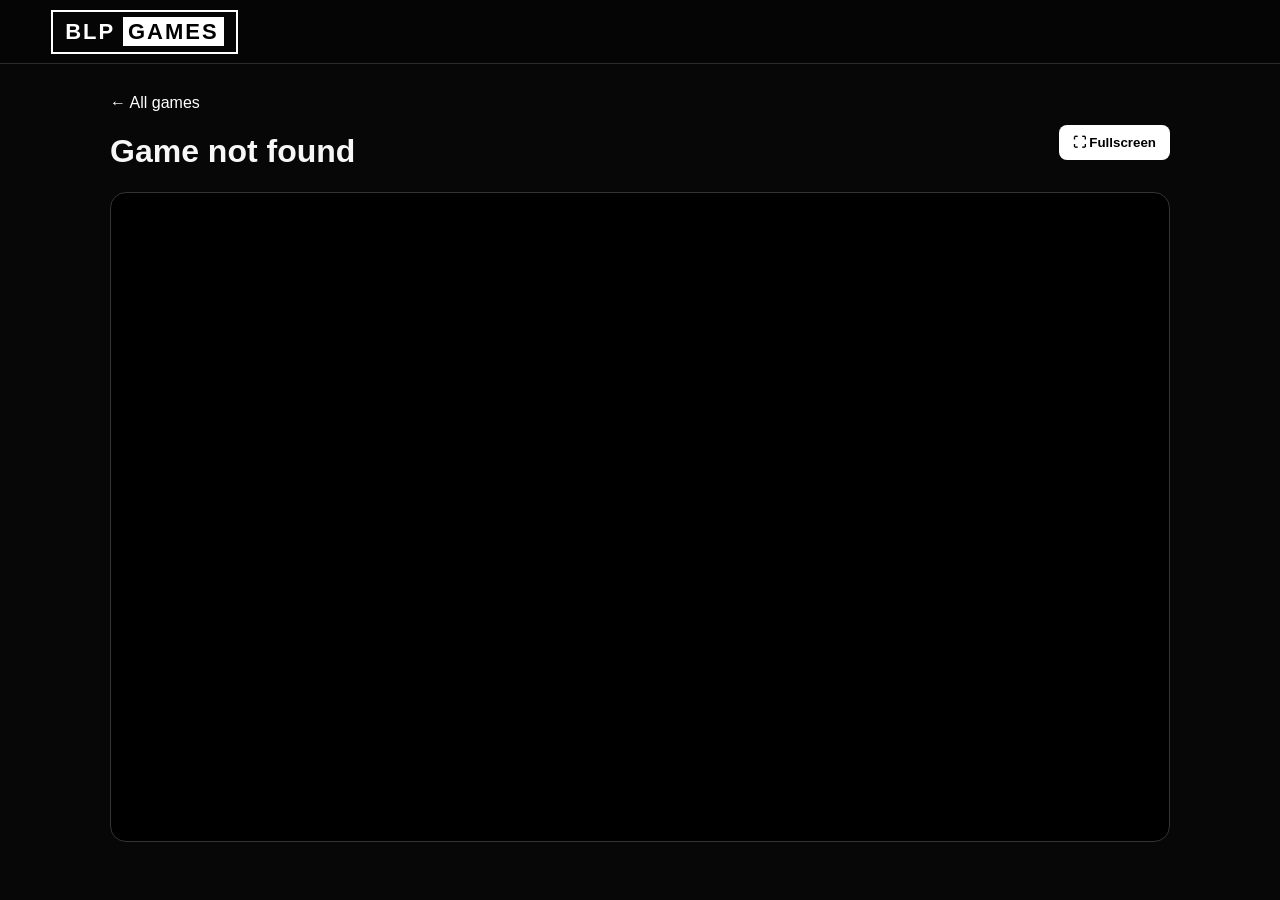
<file: play.html>
<!doctype html><html><head><meta charset='utf-8'><meta name='viewport' content='width=device-width,initial-scale=1'><title>Play | BLP Games</title><link rel='stylesheet' href='style.css'><style>.gamewrap{max-width:1100px;margin:30px auto;padding:0 20px}.gamehead{display:flex;justify-content:space-between;align-items:center}.back{color:#fff;text-decoration:none}.frame{width:100%;height:650px;border:1px solid #333;border-radius:16px;background:#000}.gamehead button{background:#fff;border:0;padding:10px 14px;border-radius:8px;font-weight:800;cursor:pointer}</style></head><body><header><a class='logo' href='index.html'>BLP <b>GAMES</b></a></header><div class='gamewrap'><div class='gamehead'><div><a class='back' href='index.html'>← All games</a><h1 id='title'>Game</h1></div><button id='full'>⛶ Fullscreen</button></div><iframe id='frame' class='frame' allowfullscreen></iframe></div><script src='games.js'></script><script>const id=new URLSearchParams(location.search).get('id'),g=GAMES.find(x=>x.id===id);if(g){title.textContent=g.name;document.title=g.name+' | BLP Games';frame.src=(g.file||('games/'+g.id+'/index.html'))}else{title.textContent='Game not found'};full.onclick=()=>frame.requestFullscreen()</script></body></html>
</file>
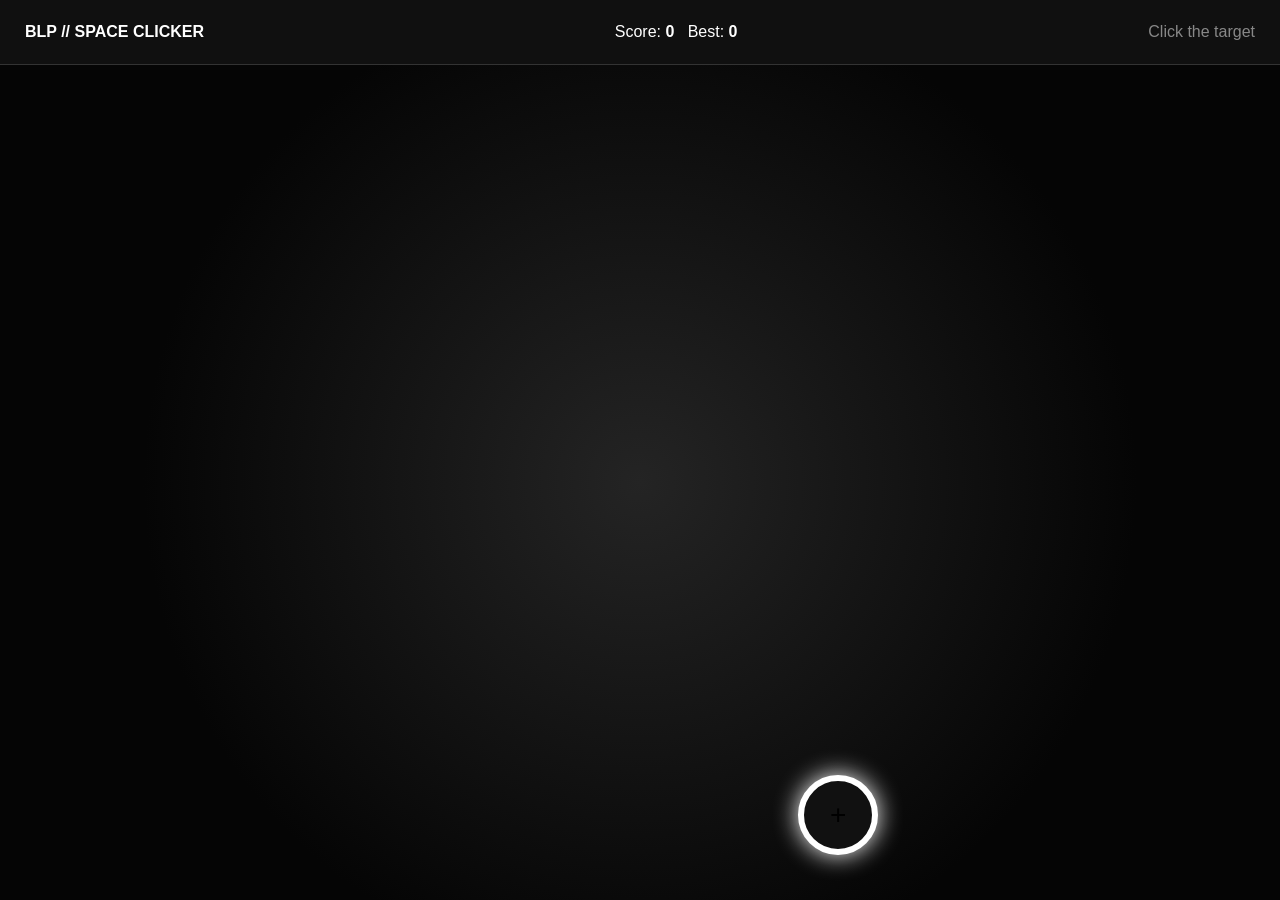
<file: space-clicker.html>
<!doctype html><html><head><meta charset='utf-8'><meta name='viewport' content='width=device-width,initial-scale=1'><style>*{box-sizing:border-box}body{margin:0;background:#050505;color:#fff;font-family:Arial;overflow:hidden}.hud{height:65px;display:flex;justify-content:space-between;align-items:center;padding:0 25px;background:#101010;border-bottom:1px solid #333}.arena{height:calc(100vh - 65px);position:relative;background:radial-gradient(circle,#242424,#050505 65%)}#target{position:absolute;width:80px;height:80px;border-radius:50%;border:6px solid #fff;background:#111;box-shadow:0 0 25px #fff;cursor:pointer;display:grid;place-items:center;font-size:28px;transition:.08s}.help{color:#888}</style></head><body><div class='hud'><b>BLP // SPACE CLICKER</b><span>Score: <b id='score'>0</b> &nbsp; Best: <b id='best'>0</b></span><span class='help'>Click the target</span></div><div class='arena' id='arena'><button id='target'>+</button></div><script>let s=0,b=+localStorage.getItem('blpSpaceBest')||0;best.textContent=b;function move(){target.style.left=Math.random()*Math.max(1,arena.clientWidth-90)+'px';target.style.top=Math.random()*Math.max(1,arena.clientHeight-90)+'px'}target.onclick=()=>{s++;score.textContent=s;if(s>b){b=s;best.textContent=b;localStorage.setItem('blpSpaceBest',b)}move()};move();addEventListener('resize',move)</script></body></html>
</file>
<file: style.css>
:root{--bg:#070707;--panel:#101010;--panel2:#181818;--text:#f7f7f7;--muted:#999;--line:#2b2b2b;--accent:#fff;--inverse:#050505}*{box-sizing:border-box}body{margin:0;background:var(--bg);color:var(--text);font-family:Inter,Arial,sans-serif}header{height:64px;background:#050505;border-bottom:1px solid var(--line);display:flex;align-items:center;padding:0 4%;gap:25px;position:sticky;top:0;z-index:10}.logo{color:#fff;text-decoration:none;font-size:22px;font-weight:900;letter-spacing:2px;border:2px solid #fff;padding:7px 12px}.logo b{background:#fff;color:#000;padding:2px 5px}nav{display:flex;gap:5px;margin-left:auto}.nav,.chip,.icon{border:0;background:transparent;color:#aaa;cursor:pointer;font-weight:700}.nav{padding:20px 10px}.nav:hover,.nav.active{color:#fff}.search{width:min(260px,25vw);background:#181818;border:1px solid #333;border-radius:24px;display:flex;align-items:center;padding:0 14px}.search input{width:100%;padding:11px 5px;background:transparent;border:0;outline:0;color:#fff}.icon{height:40px;min-width:40px;border:1px solid #333;border-radius:12px;background:#161616;color:#fff}.icon small{background:#fff;color:#000;border-radius:20px;padding:1px 5px}main{max-width:1240px;margin:auto;padding:28px 25px 60px}.hero{min-height:360px;border:1px solid #2c2c2c;border-radius:22px;overflow:hidden;background:radial-gradient(circle at 80% 50%,#383838 0,#181818 28%,#0d0d0d 60%);display:grid;grid-template-columns:1.1fr 1fr;align-items:center;padding:55px;position:relative}.hero h1{font-size:clamp(42px,7vw,82px);margin:12px 0;letter-spacing:-4px}.hero p{color:#aaa;max-width:550px;line-height:1.6}.pill{font-size:12px;background:#fff;color:#000;padding:7px 10px;border-radius:20px;font-weight:900}.play{display:inline-block;margin-top:15px;background:#fff;color:#000;text-decoration:none;padding:14px 20px;border-radius:12px;font-weight:900}.hero-art{position:relative;height:100%;min-height:250px}.planet{width:220px;height:220px;border-radius:50%;background:linear-gradient(145deg,#555,#111);position:absolute;right:15%;top:10%;box-shadow:0 0 60px #555}.planet:after{content:'';position:absolute;width:310px;height:55px;border:8px solid #888;border-radius:50%;left:-48px;top:80px;transform:rotate(-12deg)}.ship{position:absolute;font-size:85px;right:55%;bottom:12%;transform:rotate(30deg);text-shadow:0 0 20px white}.bar{display:flex;align-items:center;justify-content:space-between;margin-top:35px}.bar h2{font-size:28px}.chip{background:#151515;border:1px solid #2c2c2c;padding:9px 15px;border-radius:20px;margin-left:6px}.chip.selected,.chip:hover{background:#fff;color:#000}.grid{display:grid;grid-template-columns:repeat(4,1fr);gap:18px}.card{background:#111;border:1px solid #242424;border-radius:16px;overflow:hidden;transition:.2s;position:relative}.card:hover{transform:translateY(-5px);border-color:#555}.thumb{height:150px;display:flex;align-items:center;justify-content:center;font-size:58px;background:linear-gradient(135deg,#333,#0c0c0c);position:relative}.tag{position:absolute;top:9px;left:9px;background:#fff;color:#000;font-size:10px;padding:5px 7px;border-radius:6px;font-weight:900}.cardbody{padding:14px}.cardbody h3{margin:0 0 7px}.meta{color:#888;font-size:12px;text-transform:capitalize}.actions{display:flex;gap:8px;margin-top:13px}.actions a,.fav{flex:1;text-align:center;padding:9px;border-radius:8px;border:1px solid #333;text-decoration:none;color:#fff;background:#171717;cursor:pointer}.actions a:hover{background:#fff;color:#000}.fav{flex:0 0 38px}.fav.on{background:#fff;color:#000}footer{border-top:1px solid #222;color:#777;display:flex;justify-content:space-between;padding:28px 5%;font-size:13px}body.light{--bg:#eee;--text:#111;--panel:#fff;--line:#ccc}body.light main{filter:invert(0)}body.light{background:#eee;color:#111}body.light .card{background:#fff;color:#111}body.light .bar .chip:not(.selected){background:#ddd;color:#111}@media(max-width:850px){nav{display:none}.search{margin-left:auto;width:40vw}.hero{grid-template-columns:1fr;padding:35px}.hero-art{display:none}.grid{grid-template-columns:repeat(2,1fr)}.bar{align-items:flex-start;gap:10px;flex-direction:column}#categories{overflow:auto;white-space:nowrap;width:100%}}@media(max-width:480px){header{gap:8px;padding:0 12px}.logo{font-size:14px}.search{width:42vw}.grid{grid-template-columns:1fr}.hero h1{letter-spacing:-2px}footer{flex-direction:column;gap:8px}}
.account-btn,.logout-btn{border:1px solid #fff;border-radius:10px;padding:10px 14px;font-weight:900;cursor:pointer;white-space:nowrap}.account-btn{background:#fff;color:#000}.logout-btn{background:#151515;color:#fff;border-color:#333}.auth-modal{border:0;padding:0;background:transparent;color:#fff;max-width:none}.auth-modal::backdrop{background:rgba(0,0,0,.82);backdrop-filter:blur(5px)}.auth-box{position:relative;width:min(430px,calc(100vw - 30px));background:#0d0d0d;border:1px solid #333;border-radius:20px;padding:30px;box-shadow:0 25px 80px #000}.auth-close{position:absolute;right:15px;top:12px;border:0;background:transparent;color:#aaa;font-size:28px;cursor:pointer}.auth-brand{font-size:18px;font-weight:900;letter-spacing:2px}.auth-brand b{background:#fff;color:#000;padding:2px 5px}.auth-box h2{font-size:28px;margin:24px 0 6px}.auth-sub{color:#888;margin:0 0 22px}.auth-box label{display:block;font-size:13px;font-weight:800;color:#bbb;margin:14px 0}.auth-box input{display:block;width:100%;margin-top:7px;background:#171717;border:1px solid #333;border-radius:10px;padding:13px;color:#fff;outline:none}.auth-box input:focus{border-color:#777}.auth-submit{width:100%;margin-top:10px;border:0;border-radius:10px;background:#fff;color:#000;padding:13px;font-weight:900;cursor:pointer}.auth-switch{width:100%;border:0;background:transparent;color:#aaa;cursor:pointer;padding:8px}.auth-message{min-height:20px;text-align:center;font-size:13px}.auth-message.error{color:#ff8080}.auth-message.ok{color:#aaa}@media(max-width:720px){.logout-btn{display:none}.account-btn{padding:9px;font-size:12px}header{gap:7px}.search{display:none}}
</file>
